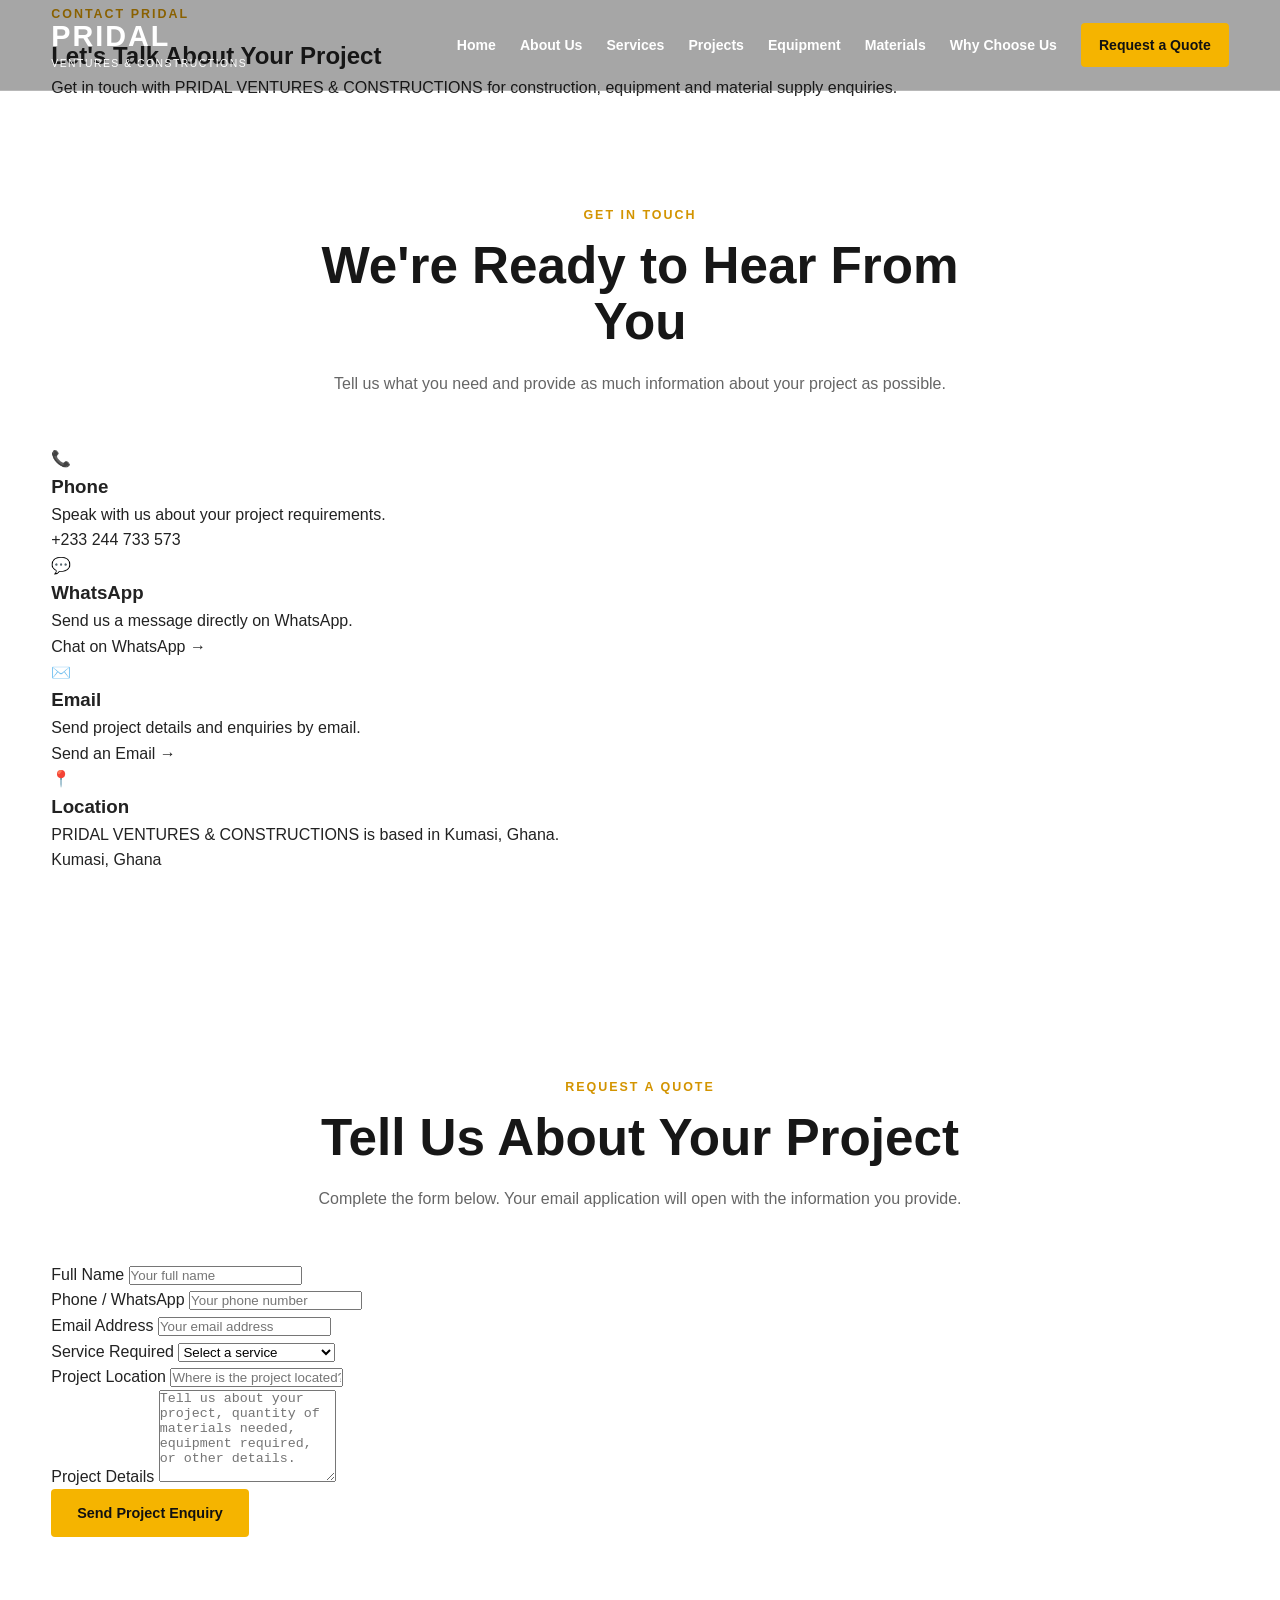
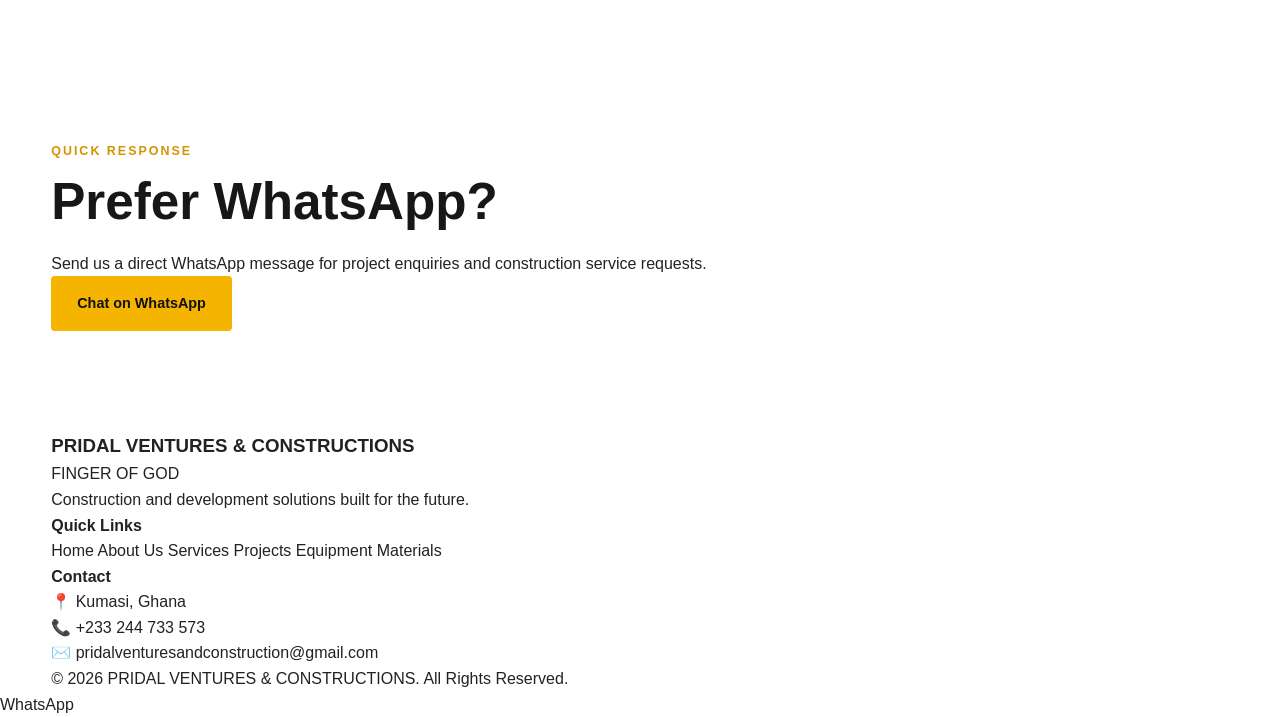
<file: contact.html>
<!DOCTYPE html>
<html lang="en">
<head>
    <meta charset="UTF-8">
    <meta name="viewport" content="width=device-width, initial-scale=1.0">

    <title>Contact Us | PRIDAL VENTURES & CONSTRUCTIONS</title>

    <meta name="description" content="Contact PRIDAL VENTURES & CONSTRUCTIONS in Kumasi, Ghana for construction, road works, heavy equipment and material supply enquiries.">

    <link rel="stylesheet" href="css/style.css">
</head>

<body>

<header class="site-header">

    <div class="container nav-container">

        <a href="index.html" class="logo">
            <span class="logo-main">PRIDAL</span>
            <span class="logo-sub">VENTURES & CONSTRUCTIONS</span>
        </a>

        <nav class="main-nav">

            <a href="index.html">Home</a>

            <a href="about.html">About Us</a>

            <a href="services.html">Services</a>

            <a href="projects.html">Projects</a>

            <a href="equipment.html">Equipment</a>

            <a href="materials.html">Materials</a>

            <a href="faq.html">Why Choose Us</a>

            <a href="contact.html" class="nav-quote active">
                Request a Quote
            </a>

        </nav>

    </div>

</header>


<main>


<!-- PAGE HERO -->

<section class="page-hero">

    <div class="container">

        <span class="section-label">
            CONTACT PRIDAL
        </span>

        <h1>
            Let's Talk About Your Project
        </h1>

        <p>
            Get in touch with PRIDAL VENTURES & CONSTRUCTIONS
            for construction, equipment and material supply enquiries.
        </p>

    </div>

</section>



<!-- CONTACT INFORMATION -->

<section class="section">

    <div class="container">

        <div class="section-heading">

            <span class="section-label">
                GET IN TOUCH
            </span>

            <h2>
                We're Ready to Hear From You
            </h2>

            <p>
                Tell us what you need and provide as much information
                about your project as possible.
            </p>

        </div>


        <div class="service-grid">


            <article class="service-card">

                <div class="service-icon">
                    📞
                </div>

                <h3>
                    Phone
                </h3>

                <p>
                    Speak with us about your project requirements.
                </p>

                <a href="tel:+233244733573">
                    +233 244 733 573
                </a>

            </article>



            <article class="service-card">

                <div class="service-icon">
                    💬
                </div>

                <h3>
                    WhatsApp
                </h3>

                <p>
                    Send us a message directly on WhatsApp.
                </p>

                <a href="https://wa.me/233244733573"
                   target="_blank">
                    Chat on WhatsApp →
                </a>

            </article>



            <article class="service-card">

                <div class="service-icon">
                    ✉️
                </div>

                <h3>
                    Email
                </h3>

                <p>
                    Send project details and enquiries by email.
                </p>

                <a href="mailto:pridalventuresandconstruction@gmail.com">
                    Send an Email →
                </a>

            </article>



            <article class="service-card">

                <div class="service-icon">
                    📍
                </div>

                <h3>
                    Location
                </h3>

                <p>
                    PRIDAL VENTURES & CONSTRUCTIONS
                    is based in Kumasi, Ghana.
                </p>

                <span>
                    Kumasi, Ghana
                </span>

            </article>


        </div>

    </div>

</section>



<!-- REQUEST A QUOTE -->

<section class="section">

    <div class="container">

        <div class="section-heading">

            <span class="section-label">
                REQUEST A QUOTE
            </span>

            <h2>
                Tell Us About Your Project
            </h2>

            <p>
                Complete the form below. Your email application will open
                with the information you provide.
            </p>

        </div>


        <form class="quote-form"
              action="mailto:pridalventuresandconstruction@gmail.com"
              method="post"
              enctype="text/plain">


            <div class="form-group">

                <label for="name">
                    Full Name
                </label>

                <input type="text"
                       id="name"
                       name="Name"
                       placeholder="Your full name"
                       required>

            </div>



            <div class="form-group">

                <label for="phone">
                    Phone / WhatsApp
                </label>

                <input type="tel"
                       id="phone"
                       name="Phone"
                       placeholder="Your phone number"
                       required>

            </div>



            <div class="form-group">

                <label for="email">
                    Email Address
                </label>

                <input type="email"
                       id="email"
                       name="Email"
                       placeholder="Your email address">

            </div>



            <div class="form-group">

                <label for="service">
                    Service Required
                </label>

                <select id="service"
                        name="Service">

                    <option value="">
                        Select a service
                    </option>

                    <option value="Building Construction">
                        Building Construction
                    </option>

                    <option value="Road and Civil Works">
                        Road & Civil Works
                    </option>

                    <option value="Land Filling and Leveling">
                        Land Filling & Leveling
                    </option>

                    <option value="Heavy Equipment">
                        Heavy Equipment
                    </option>

                    <option value="Materials and Supply">
                        Materials & Supply
                    </option>

                    <option value="Other">
                        Other
                    </option>

                </select>

            </div>



            <div class="form-group">

                <label for="location">
                    Project Location
                </label>

                <input type="text"
                       id="location"
                       name="Project Location"
                       placeholder="Where is the project located?">

            </div>



            <div class="form-group">

                <label for="message">
                    Project Details
                </label>

                <textarea id="message"
                          name="Project Details"
                          rows="6"
                          placeholder="Tell us about your project, quantity of materials needed, equipment required, or other details."
                          required></textarea>

            </div>



            <button type="submit" class="btn btn-primary">
                Send Project Enquiry
            </button>


        </form>

    </div>

</section>



<!-- WHATSAPP CTA -->

<section class="quote-section section">

    <div class="container quote-content">

        <div>

            <span class="section-label">
                QUICK RESPONSE
            </span>

            <h2>
                Prefer WhatsApp?
            </h2>

            <p>
                Send us a direct WhatsApp message for project enquiries
                and construction service requests.
            </p>

        </div>


        <a href="https://wa.me/233244733573"
           class="btn btn-primary"
           target="_blank">
            Chat on WhatsApp
        </a>

    </div>

</section>


</main>



<!-- FOOTER -->

<footer class="site-footer">

    <div class="container footer-grid">


        <div class="footer-brand">

            <h3>
                PRIDAL VENTURES & CONSTRUCTIONS
            </h3>

            <p class="footer-slogan">
                FINGER OF GOD
            </p>

            <p>
                Construction and development solutions built for the future.
            </p>

        </div>



        <div class="footer-links">

            <h4>
                Quick Links
            </h4>

            <a href="index.html">Home</a>

            <a href="about.html">About Us</a>

            <a href="services.html">Services</a>

            <a href="projects.html">Projects</a>

            <a href="equipment.html">Equipment</a>

            <a href="materials.html">Materials</a>

        </div>



        <div class="footer-contact">

            <h4>
                Contact
            </h4>

            <p>
                📍 Kumasi, Ghana
            </p>

            <p>
                📞 +233 244 733 573
            </p>

            <p>
                ✉️ pridalventuresandconstruction@gmail.com
            </p>

        </div>


    </div>


    <div class="footer-bottom">

        <div class="container">

            <p>
                © 2026 PRIDAL VENTURES & CONSTRUCTIONS.
                All Rights Reserved.
            </p>

        </div>

    </div>

</footer>



<a href="https://wa.me/233244733573"
   class="whatsapp-button"
   target="_blank"
   aria-label="Contact PRIDAL VENTURES & CONSTRUCTIONS on WhatsApp">

    WhatsApp

</a>


<script src="js/script.js"></script>

</body>
  </html>
</file>
<file: css/style.css>
/* =========================================================
   PRIDAL VENTURES & CONSTRUCTIONS
   Professional Website Styles
   ========================================================= */

* {
    margin: 0;
    padding: 0;
    box-sizing: border-box;
}

html {
    scroll-behavior: smooth;
}

body {
    font-family: Arial, Helvetica, sans-serif;
    color: #222;
    background: #fff;
    line-height: 1.6;
}

img {
    width: 100%;
    display: block;
}

a {
    text-decoration: none;
    color: inherit;
}

.container {
    width: min(1180px, 92%);
    margin: 0 auto;
}

/* =========================================================
   HEADER
   ========================================================= */

.site-header {
    position: absolute;
    top: 0;
    left: 0;
    width: 100%;
    z-index: 100;
    background: rgba(0, 0, 0, 0.35);
    border-bottom: 1px solid rgba(255, 255, 255, 0.2);
}

.nav-container {
    min-height: 90px;
    display: flex;
    align-items: center;
    justify-content: space-between;
    gap: 30px;
}

.logo {
    color: #fff;
    display: flex;
    flex-direction: column;
    line-height: 1.1;
}

.logo-main {
    font-size: 1.8rem;
    font-weight: 900;
    letter-spacing: 2px;
}

.logo-sub {
    font-size: 0.65rem;
    letter-spacing: 1.5px;
    margin-top: 5px;
}

.main-nav {
    display: flex;
    align-items: center;
    gap: 24px;
}

.main-nav a {
    color: #fff;
    font-size: 0.88rem;
    font-weight: 600;
    transition: 0.3s ease;
}

.main-nav a:hover,
.main-nav a.active {
    color: #f5b400;
}

.nav-quote {
    background: #f5b400;
    color: #111 !important;
    padding: 11px 18px;
    border-radius: 4px;
}

.nav-quote:hover {
    background: #fff;
}

/* =========================================================
   HERO
   ========================================================= */

.hero {
    min-height: 100vh;
    position: relative;
    display: flex;
    align-items: center;

    background-image: url("../images/hero-construction.jpg");
    background-size: cover;
    background-position: center;
    background-repeat: no-repeat;
}

.hero-overlay {
    position: absolute;
    inset: 0;
    background:
        linear-gradient(
            90deg,
            rgba(0, 0, 0, 0.82),
            rgba(0, 0, 0, 0.45),
            rgba(0, 0, 0, 0.2)
        );
}

.hero-content {
    position: relative;
    z-index: 2;
    color: #fff;
    padding-top: 100px;
    max-width: 850px;
}

.hero-tagline {
    color: #f5b400;
    font-size: 0.95rem;
    font-weight: 800;
    letter-spacing: 4px;
    margin-bottom: 18px;
}

.hero h1 {
    font-size: clamp(3rem, 7vw, 6rem);
    line-height: 1;
    font-weight: 900;
    margin-bottom: 25px;
}

.hero-description {
    max-width: 650px;
    font-size: 1.15rem;
    color: rgba(255, 255, 255, 0.9);
    margin-bottom: 35px;
}

.hero-buttons {
    display: flex;
    flex-wrap: wrap;
    gap: 15px;
}

/* =========================================================
   BUTTONS
   ========================================================= */

.btn {
    display: inline-flex;
    align-items: center;
    justify-content: center;
    padding: 14px 24px;
    border-radius: 4px;
    font-weight: 800;
    font-size: 0.9rem;
    transition: 0.3s ease;
    border: 2px solid transparent;
}

.btn-primary {
    background: #f5b400;
    color: #111;
}

.btn-primary:hover {
    background: #fff;
    transform: translateY(-2px);
}

.btn-outline {
    border-color: #fff;
    color: #fff;
}

.btn-outline:hover {
    background: #fff;
    color: #111;
}

.btn-dark {
    background: #171717;
    color: #fff;
}

.btn-dark:hover {
    background: #f5b400;
    color: #111;
}

/* =========================================================
   GENERAL SECTIONS
   ========================================================= */

.section {
    padding: 100px 0;
}

.section-label {
    display: inline-block;
    color: #d39400;
    font-size: 0.78rem;
    font-weight: 900;
    letter-spacing: 2px;
    margin-bottom: 12px;
}

.section-heading {
    max-width: 700px;
    margin: 0 auto 50px;
    text-align: center;
}

.section-heading h2,
.intro-text h2,
.featured-content h2,
.quote-content h2 {
    font-size: clamp(2rem, 4vw, 3.4rem);
    line-height: 1.1;
    color: #171717;
    margin-bottom: 20px;
}

.section-heading p {
    color: #666;
}

/* =========================================================
   INTRODUCTION
   ========================================================= */

.intro {
    background: #fff;
}

.intro-grid {
    display: grid;
    grid-template-columns: 1fr 1fr;
    gap: 70px;
    align-items: center;
}

.intro-text p {
    color: #666;
    margin-bottom: 18px;
}

.intro-image {
    position: relative;
    overflow: hidden;
    border-radius: 8px;
}

-image img {
    height: 500px;
    object-fit: cover;
    transition:/* =========================================================
   PRIDAL VENTURES & CONSTRUCTIONS
   Professional Website Styles
   ========================================================= */

* {
    margin: 0;
    padding: 0;
    box-sizing: border-box;
}

html {
    scroll-behavior: smooth;
}

body {
    font-family: Arial, Helvetica, sans-serif;
    color: #222;
    background: #fff;
    line-height: 1.6;
}

img {
    width: 100%;
    display: block;
}

a {
    text-decoration: none;
    color: inherit;
}

.container {
    width: min(1180px, 92%);
    margin: 0 auto;
}

/* =========================================================
   HEADER
   ========================================================= */

.site-header {
    position: absolute;
    top: 0;
    left: 0;
    width: 100%;
    z-index: 100;
    background: rgba(0, 0, 0, 0.35);
    border-bottom: 1px solid rgba(255, 255, 255, 0.2);
}

.nav-container {
    min-height: 90px;
    display: flex;
    align-items: center;
    justify-content: space-between;
    gap: 30px;
}

.logo {
    color: #fff;
    display: flex;
    flex-direction: column;
    line-height: 1.1;
}

.logo-main {
    font-size: 1.8rem;
    font-weight: 900;
    letter-spacing: 2px;
}

.logo-sub {
    font-size: 0.65rem;
    letter-spacing: 1.5px;
    margin-top: 5px;
}

.main-nav {
    display: flex;
    align-items: center;
    gap: 24px;
}

.main-nav a {
    color: #fff;
    font-size: 0.88rem;
    font-weight: 600;
    transition: 0.3s ease;
}

.main-nav a:hover,
.main-nav a.active {
    color: #f5b400;
}

.nav-quote {
    background: #f5b400;
    color: #111 !important;
    padding: 11px 18px;
    border-radius: 4px;
}

.nav-quote:hover {
    background: #fff;
}

/* =========================================================
   HERO
   ========================================================= */

.hero {
    min-height: 100vh;
    position: relative;
    display: flex;
    align-items: center;

    background-image: url("../images/hero-construction.jpg");
    background-size: cover;
    background-position: center;
    background-repeat: no-repeat;
}

.hero-overlay {
    position: absolute;
    inset: 0;
    background:
        linear-gradient(
            90deg,
            rgba(0, 0, 0, 0.82),
            rgba(0, 0, 0, 0.45),
            rgba(0, 0, 0, 0.2)
        );
}

.hero-content {
    position: relative;
    z-index: 2;
    color: #fff;
    padding-top: 100px;
    max-width: 850px;
}

.hero-tagline {
    color: #f5b400;
    font-size: 0.95rem;
    font-weight: 800;
    letter-spacing: 4px;
    margin-bottom: 18px;
}

.hero h1 {
    font-size: clamp(3rem, 7vw, 6rem);
    line-height: 1;
    font-weight: 900;
    margin-bottom: 25px;
}

.hero-description {
    max-width: 650px;
    font-size: 1.15rem;
    color: rgba(255, 255, 255, 0.9);
    margin-bottom: 35px;
}

.hero-buttons {
    display: flex;
    flex-wrap: wrap;
    gap: 15px;
}

/* =========================================================
   BUTTONS
   ========================================================= */

.btn {
    display: inline-flex;
    align-items: center;
    justify-content: center;
    padding: 14px 24px;
    border-radius: 4px;
    font-weight: 800;
    font-size: 0.9rem;
    transition: 0.3s ease;
    border: 2px solid transparent;
}

.btn-primary {
    background: #f5b400;
    color: #111;
}

.btn-primary:hover {
    background: #fff;
    transform: translateY(-2px);
}

.btn-outline {
    border-color: #fff;
    color: #fff;
}

.btn-outline:hover {
    background: #fff;
    color: #111;
}

.btn-dark {
    background: #171717;
    color: #fff;
}

.btn-dark:hover {
    background: #f5b400;
    color: #111;
}

/* =========================================================
   GENERAL SECTIONS
   ========================================================= */

.section {
    padding: 100px 0;
}

.section-label {
    display: inline-block;
    color: #d39400;
    font-size: 0.78rem;
    font-weight: 900;
    letter-spacing: 2px;
    margin-bottom: 12px;
}

.section-heading {
    max-width: 700px;
    margin: 0 auto 50px;
    text-align: center;
}

.section-heading h2,
.intro-text h2,
.featured-content h2,
.quote-content h2 {
    font-size: clamp(2rem, 4vw, 3.4rem);
    line-height: 1.1;
    color: #171717;
    margin-bottom: 20px;
}

.section-heading p {
    color: #666;
}

/* =========================================================
   INTRODUCTION
   ========================================================= */

.intro {
    background: #fff;
}

.intro-grid {
    display: grid;
    grid-template-columns: 1fr 1fr;
    gap: 70px;
    align-items: center;
}

.intro-text p {
    color: #666;
    margin-bottom: 18px;
}

.intro-image {
    position: relative;
    overflow: hidden;
    border-radius: 8px;
}

.intro-image img {
    height: 500px;
    object-fit: cover;
    transition: transform 0.6s ease;
}

.intro-image:hover img {
    transform: scale(1.04);
}

.text-link {
    display: inline-block;
    color: #b57d00;
    font-weight: 800;
    margin-top: 10px;
}

.text-link:hover {
    color: #171717;
}

/* =========================================================
   SERVICES
   ========================================================= */

.services {
    background: #f5f5f3;
}

.service-grid {
    display: grid;
    grid-template-columns: repeat(4, 1fr);
    gap: 22px;
}

.service-card {
    background: #fff;
    padding: 32px 25px;
    border: 1px solid #e5e5e5;
    border-radius: 7px;
    transition: 0.3s ease;
}

.service-card:hover {
    transform: translateY(-8px);
    box-shadow: 0 15px 35px rgba(0, 0, 0, 0.09);
}

.service-icon {
    font-size: 2.3rem;
    margin-bottom: 20px;
}

.service-card h3 {
    font-size: 1.25rem;
    margin-bottom: 12px;
}

.service-card p {
    color: #666;
    font-size: 0.94rem;
    margin-bottom: 20px;
}

.service-card a {
    color: #b57d00;
    font-weight: 800;
    font-size: 0.88rem;
}

.center-button {
    text-align: center;
    margin-top: 45px;
}

/* =========================================================
   FEATURED PROJECT
   ========================================================= */

.featured-project {
    background: #fff;
}

.featured-grid {
    display: grid;
    grid-template-columns: 1.1fr 1fr;
    gap: 65px;
    align-items: center;
}

.featured-image {
    overflow: hidden;
    border-radius: 8px;
}

.featured-image img {
    height: 520px;￼Enter transform 0.6s ease;
}

.intro-image:hover img {
    transform: scale(1.04);
}

.text-link {
    display: inline-block;
    color: #b57d00;
    font-weight: 800;
    margin-top: 10px;
}

.text-link:hover {
    color: #171717;
}

/* =========================================================
   SERVICES
   ========================================================= */

.services {
    background: #f5f5f3;
}

.service-grid {
    display: grid;
    grid-template-columns: repeat(4, 1fr);
    gap: 22px;
}

.service-card {
    background: #fff;
    padding: 32px 25px;
    border: 1px solid #e5e5e5;
    border-radius: 7px;
    transition: 0.3s ease;
}

.service-card:hover {
    transform: translateY(-8px);
    box-shadow: 0 15px 35px rgba(0, 0, 0, 0.09);
}
</file>
